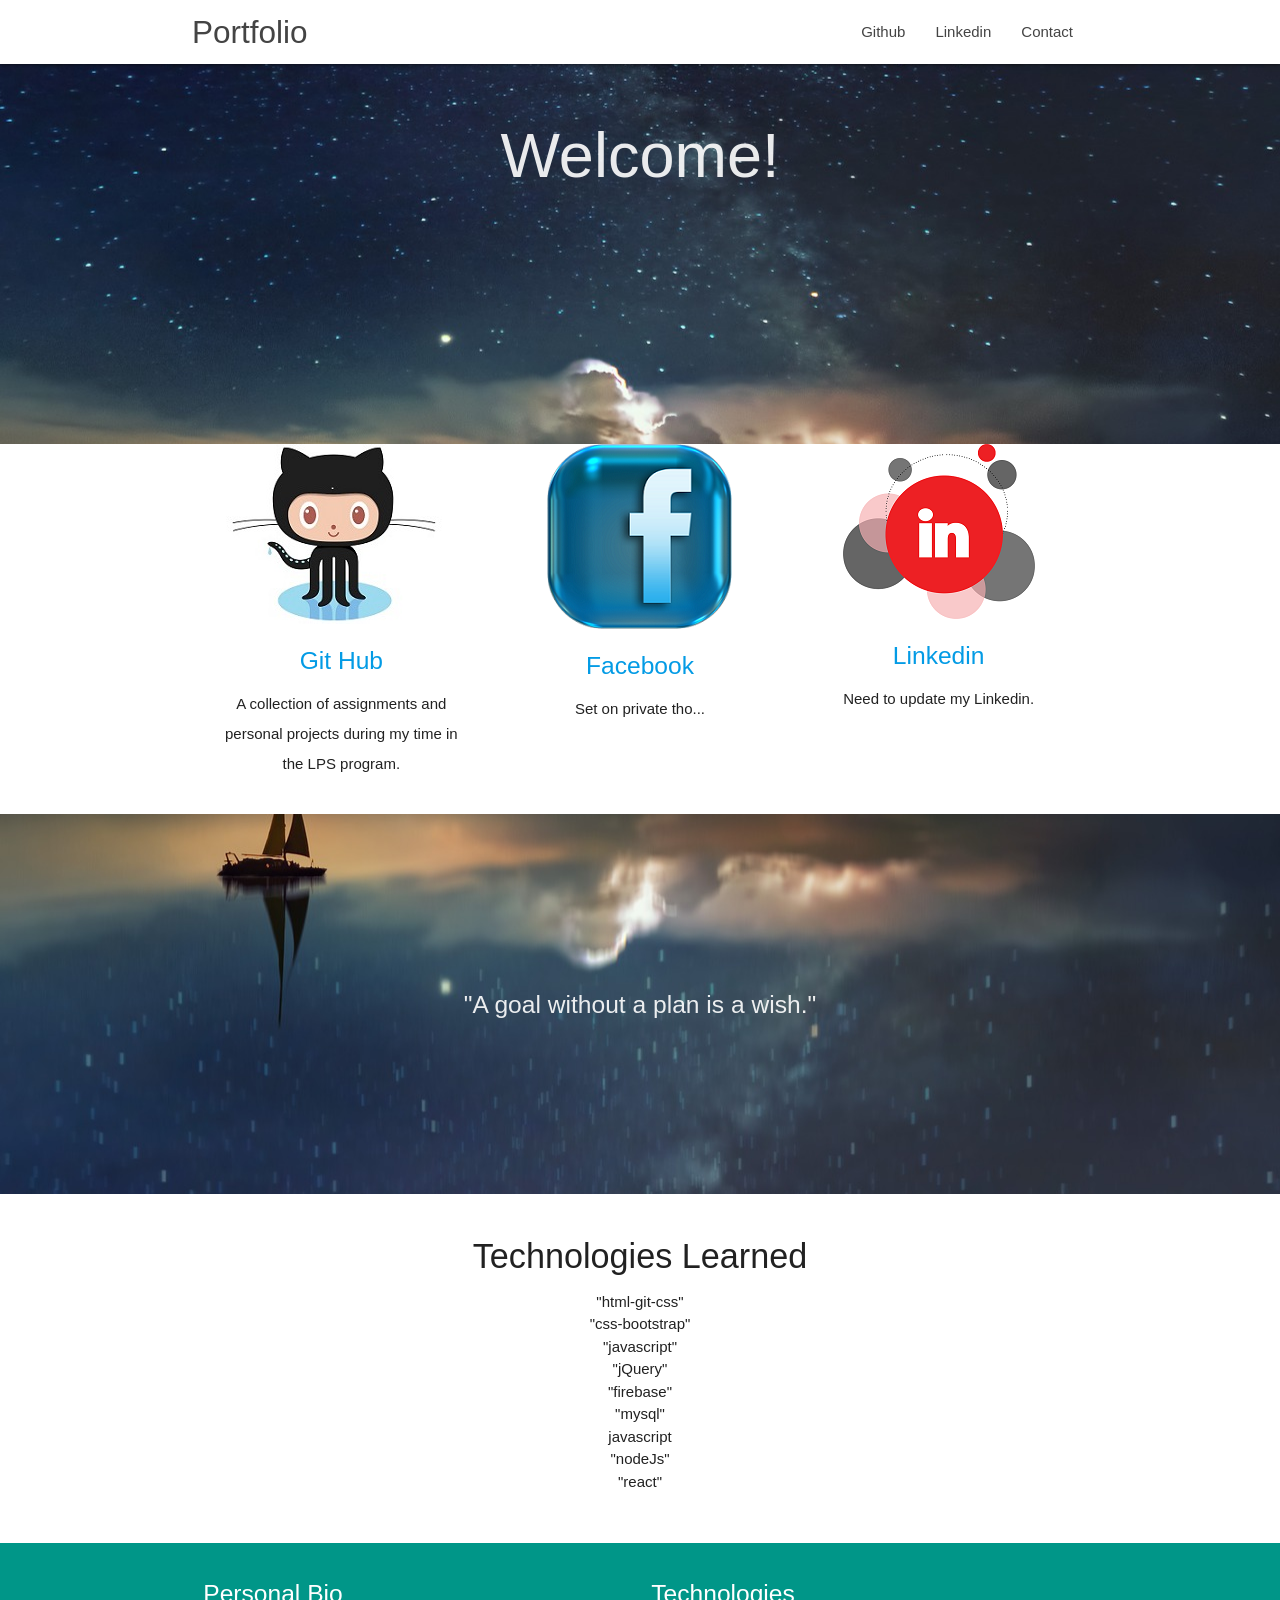
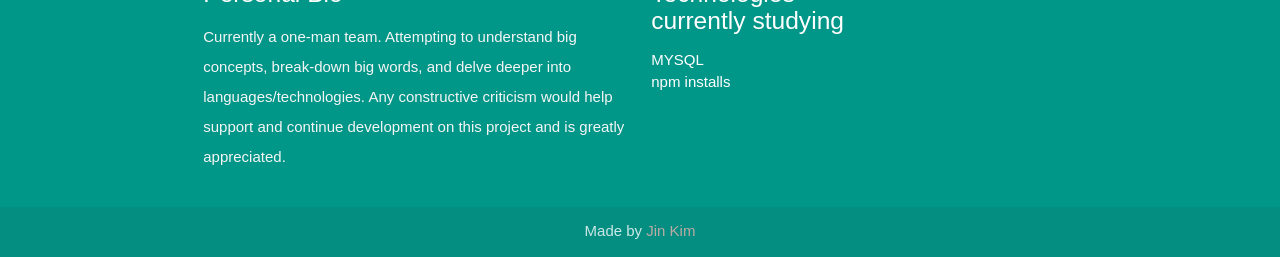
<file: index.html>
<!DOCTYPE html>
<html lang="en">

<head>
    <meta http-equiv="Content-Type" content="text/html; charset=UTF-8" />
    <meta name="viewport" content="width=device-width, initial-scale=1" />
    <title>Jin's Portfolio</title>

    <!-- CSS  -->
    <link href="https://fonts.googleapis.com/icon?family=Material+Icons" rel="stylesheet">
    <link href="assets/css/materialize.css" type="text/css" rel="stylesheet" media="screen,projection" />
    <link href="assets/css/style.css" type="text/css" rel="stylesheet" media="screen,projection" />
</head>

<body>
    <nav class="white" role="navigation">
        <div class="nav-wrapper container">
            <a id="logo-container" href="#" class="brand-logo">Portfolio</a>
            <ul class="right hide-on-med-and-down">
                <li>
                    <a href="#">Github</a>
                </li>
                <li>
                    <a href="#">Linkedin</a>
                </li>
                <li>
                    <a href="#">Contact</a>
                </li>
            </ul>

            <ul id="nav-mobile" class="sidenav">
                <li>
                    <a href="#">Github</a>
                </li>
            </ul>
            <a href="#" data-target="nav-mobile" class="sidenav-trigger">
                <i class="material-icons">menu</i>
            </a>
        </div>
    </nav>

    <div id="index-banner" class="parallax-container">
        <div class="section no-pad-bot">
            <div class="container">
                <br>
                <br>
                <h1 class="header center text-lighten-2">Welcome!</h1>
                <br>
                <br>
            </div>
        </div>
        <div class="parallax">
            <img src="assets/images/pic2.jpg" alt="Unsplashed background img 1">
        </div>
    </div>


    <div class="container">
        <!--Top Section-->
        <div id="header">
            <div class="row">
                <div class="col s12 m4 center">
                    <div class="icon-block">
                        <div id="github">
                            <img src="assets/images/Octocat.jpg" alt="github logo">
                        </div>
                        <h5 class="center">
                            <a href="https://github.com/Jkim1665" target="_blank">Git Hub</a>
                        </h5>

                        <p class="light"> A collection of assignments and personal projects during my time in the LPS program.</p>
                    </div>
                </div>

                <div class="col s12 m4 center">
                    <div class="icon-block">
                        <div id="facebook" class="center">
                            <img src="assets/images/facebook.png" alt="facebook logo">
                        </div>
                        <h5 class="center">
                            <a href="https://www.facebook.com/jinxxk12" target="_blank">Facebook</a>
                        </h5>

                        <p class="light"> Set on private tho...</p>
                    </div>
                </div>

                <div class="col s12 m4 center">
                    <div class="icon-block">
                        <div id="linkedin" class="center">
                            <img src="assets/images/linkedin.png" alt="linkedin logo">
                        </div>
                        <h5 class="center">
                            <a href="https://www.linkedin.com/in/jin-kim-128b9175/" target="_blank">Linkedin</a>
                        </h5>

                        <p class="light">Need to update my Linkedin.</p>
                    </div>
                </div>
            </div>
        </div>
    </div>

    <div class="parallax-container valign-wrapper">
        <div class="section no-pad-bot">
            <div class="container">
                <div class="row center">
                    <h5>"A goal without a plan is a wish."</h5>
                </div>
            </div>
        </div>
        <div class="parallax">
            <img src="assets/images/pic2.jpg" alt="Unsplashed background img 2">
        </div>
    </div>
    <div class="container">
            <div class="section">
        
              <div class="row">
                <div class="col s12 center">
                  <h3><i class="mdi-content-send brown-text"></i></h3>
                  <h4>Technologies Learned</h4>
                  <p class="left-align light">
                        <ul>
                                <li>"html-git-css"</li>
                                <li>"css-bootstrap"</li>
                                <li>"javascript"</li>
                                <li>"jQuery"</li>
                                <li>"firebase"</li>
                                <li>"mysql"</li>
                                <li>javascript</li>
                                <li>"nodeJs"</li>
                                <li>"react"</li>
                            </ul>   
                  </p>
                </div>
              </div>
        
            </div>
          </div>
                      
                
    <footer class="page-footer teal">
        <div class="container">
            <div class="row">
                <div class="col l6 s12">
                    <h5 class="white-text">Personal Bio</h5>
                    <p class="grey-text text-lighten-4">Currently a one-man team. Attempting to understand big concepts, break-down big words, and delve deeper
                        into languages/technologies. Any constructive criticism would help support and continue development
                        on this project and is greatly appreciated.</p>


                </div>
                <div class="col l3 s12">
                    <h5 class="white-text">Technologies currently studying</h5>
                    <ul>
                        <li>
                            <a class="white-text" href="#!">MYSQL</a>
                        </li>
                        <li>
                            <a class="white-text" href="#!">npm installs</a>
                        </li>
                    </ul>
                </div>
            </div>
        </div>
        <div class="footer-copyright">
            <div class="container center">
                Made by
                <a class="brown-text text-lighten-3" href="landing.html" ">Jin Kim</a>
            </div>
        </div>
    </footer>


    <!--  Scripts-->
    <!--jQuery-->
    <script src="https://cdnjs.cloudflare.com/ajax/libs/jquery/3.2.1/jquery.min.js "></script>
    <!--jS-->
    <script src="https://ajax.aspnetcdn.com/ajax/jQuery/jquery-3.3.1.min.js "></script>
    <script src="assets/javascript/script.js "></script>
    <script src="assets/javascript//materialize.js "></script>
    <script src="assets/javascript/init.js "></script>

</body>

</html>
</file>
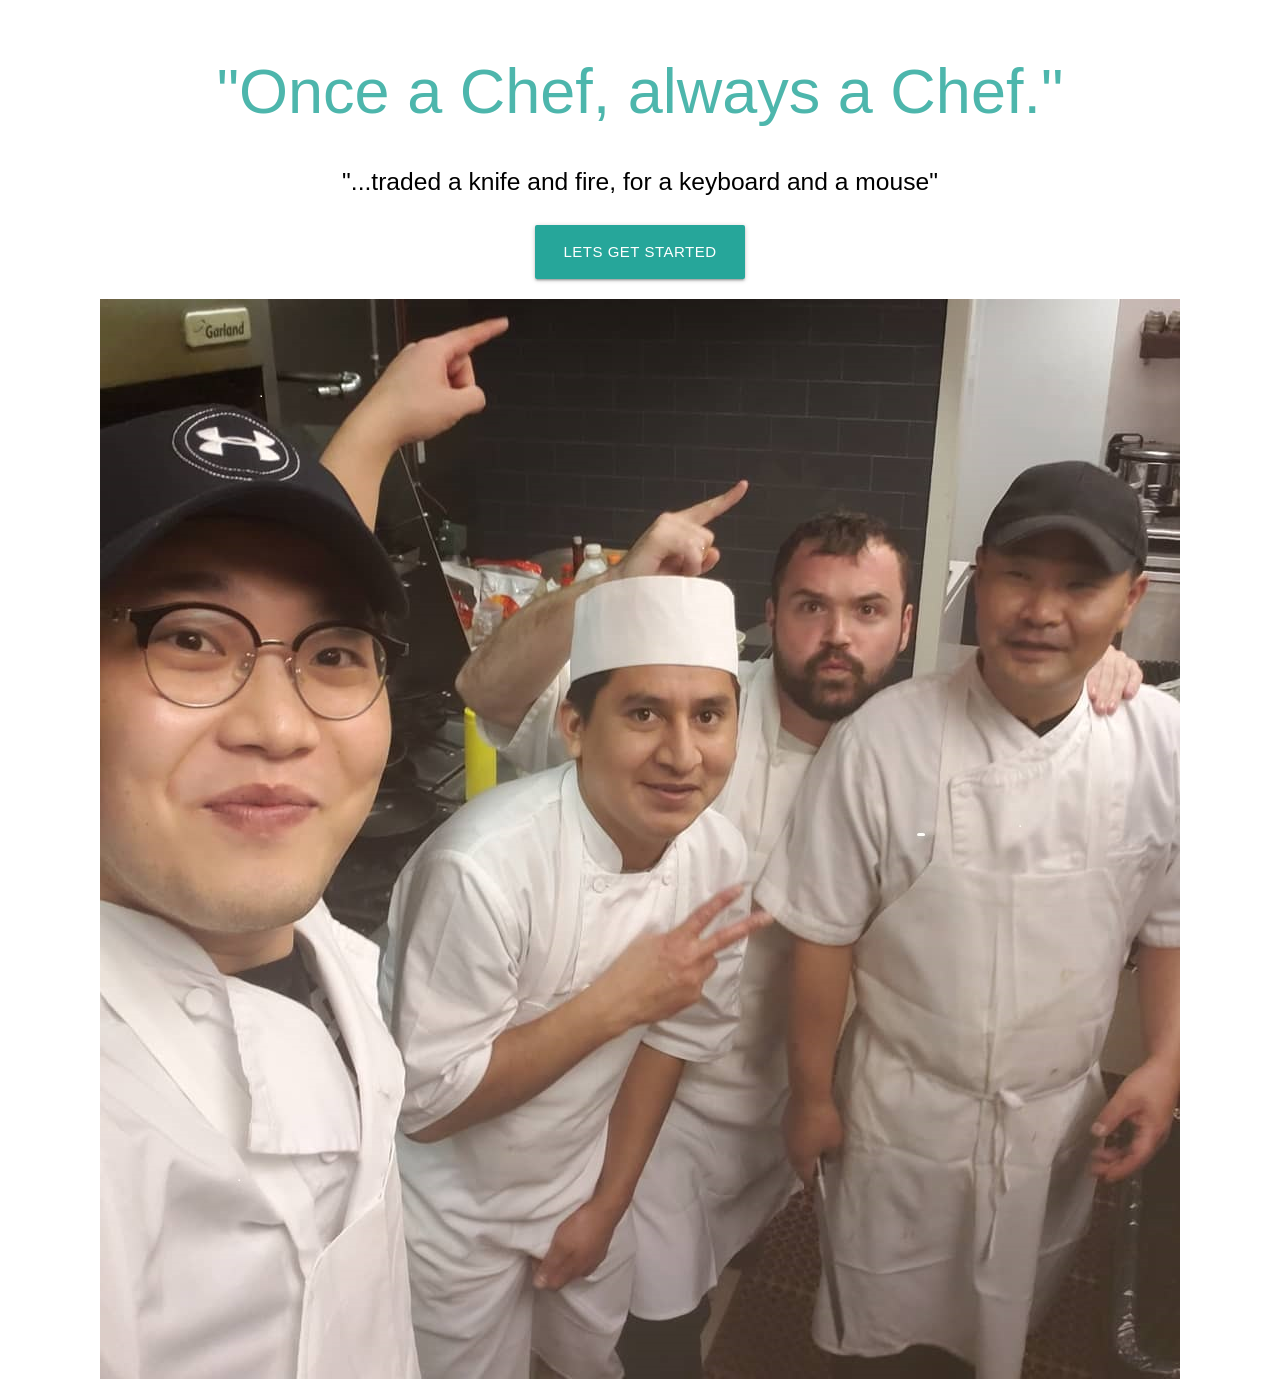
<file: landing.html>
<!DOCTYPE html>
<html lang="en">

<head>
    <meta http-equiv="Content-Type" content="text/html; charset=UTF-8" />
    <meta name="viewport" content="width=device-width, initial-scale=1" />
    <title>Jin's Portfolio</title>

    <!-- CSS  -->
    <link href="https://fonts.googleapis.com/icon?family=Material+Icons" rel="stylesheet">
    <link href="assets/css/materialize.css" type="text/css" rel="stylesheet" media="screen,projection" />
    <link href="assets/css/style.css" type="text/css" rel="stylesheet" media="screen,projection" />
</head>

<body>
    <div id="index-banner" class="parallax-container">
        <div class="section no-pad-bot">
            <div class="container">
                <br>
                <br>
                <h1 class="header center teal-text text-lighten-2">"Once a Chef, always a Chef."</h1>
                <div class="row center">
                    <h5 class="header col s12 black-text">"...traded a knife and fire, for a keyboard and a mouse"</h5>
                </div>
                <div class="row center">
                    <a href="main.html" id="download-button" class="btn-large waves-effect waves-light teal lighten-1">Lets Get Started</a>
                </div>
                <br>
                <br>

            </div>
        </div>
        <div class="row center">
            <img src="assets/images/pic1.jpg" alt="Unsplashed background img 1">
        </div>
    </div>



    <!--  Scripts-->
    <!--jQuery-->
    <script src="https://cdnjs.cloudflare.com/ajax/libs/jquery/3.2.1/jquery.min.js"></script>
    <!--jS-->
    <script src="https://ajax.aspnetcdn.com/ajax/jQuery/jquery-3.3.1.min.js"></script>
    <script src="assets/javascript/script.js"></script>
    <script src="assets/javascript//materialize.js"></script>
    <script src="assets/javascript/init.js"></script>

</body>

</html>
</file>
<file: assets/css/style.css>
/* Custom Stylesheet */
/**
 * Use this file to override Materialize files so you can update
 * the core Materialize files in the future
 *
 * Made By MaterializeCSS.com
 */

 nav ul a,
 nav .brand-logo {
   color: #444;
 }
 
 p {
   line-height: 2rem;
 }
 
 .sidenav-trigger {
   color: #26a69a;
 }
 
 .parallax-container {
   min-height: 380px;
   line-height: 0;
   height: auto;
   color: rgba(255,255,255,.9);
 }
  .parallax-container .section {
     width: 100%;
}

#writeHere
{
  overflow-y:scroll;
}
 
 @media only screen and (max-width : 992px) {
   .parallax-container .section {
     position: absolute;
     top: 40%;
   }
   #index-banner .section {
     top: 10%;
   }
 }
 
 @media only screen and (max-width : 600px) {
   #index-banner .section {
     top: 0;
   }
 }
 
 .icon-block {
   padding: 0 15px;
 }
 .icon-block .material-icons {
   font-size: inherit;
 }
 
 footer.page-footer {
   margin: 0;
 }
</file>
